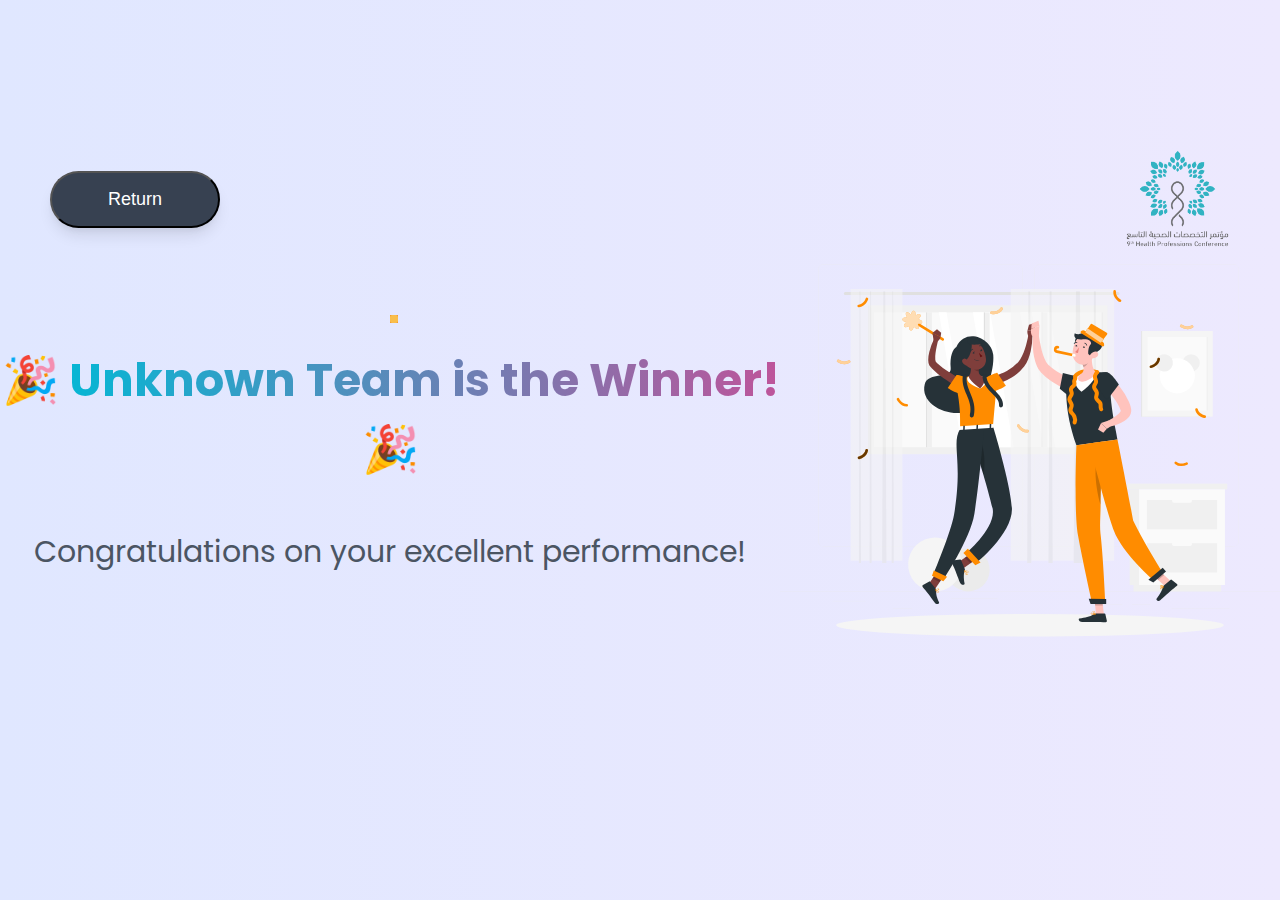
<file: celebration.html>
<!DOCTYPE html>
<html lang="en">
  <head>
    <meta charset="UTF-8" />
    <meta name="viewport" content="width=device-width, initial-scale=1.0" />
    <link rel="stylesheet" href="celebration.css" />
    <link rel="preconnect" href="https://fonts.googleapis.com" />
    <link rel="preconnect" href="https://fonts.gstatic.com" crossorigin />
    <link
      href="https://fonts.googleapis.com/css2?family=Poppins:ital,wght@0,100;0,200;0,300;0,400;0,500;0,600;0,700;0,800;0,900;1,100;1,200;1,300;1,400;1,500;1,600;1,700;1,800;1,900&display=swap"
      rel="stylesheet"
    />
    <title>Full Mark</title>
  </head>
  <body>
    <div class="header">
      <div class="button-container">
        <button id="Reloadbtn" class="reload-button">Return</button>
      </div>
      <img src="./LOGOS/9TH HPC LOGO .png" alt="Logo" class="top-right-logo" />
    </div>
    <div class="main-content">
      <div class="content-wrapper">
        <!-- <div id="namefullmark" class="user-name"></div> -->
        <div id="confetti-container" class="confetti-container"></div>
        <!-- <audio id="explosion-sound" src="sound.mp3" preload="auto"></audio> -->
        <div class="text-content">
          <h1 class="celebration-text">
            🎉
            <span class="gradient-text" id="gradient-text">
              <span id="winner-name"></span> is the Winner!
            </span>
            🎉
          </h1>
          <p class="congratulations-text">
            Congratulations on your excellent performance!
          </p>
          <h1 id="scoreFullmark" class="score-text"></h1>
        </div>
      </div>
      <div class="image-container">
        <img
          class="celebration-image"
          src="./LOGOS/Celebration-rafiki.svg"
          alt="Image Loading....."
        />
      </div>
    </div>
    <script src="celebration.js"></script>
  </body>
</html>
</file>
<file: celebration.css>
/* General Styles */
body {
  font-family: "Poppins", sans-serif;
  height: 100vh;
  background: linear-gradient(to right, #e0e7ff, #ede9fe);
  display: flex;
  flex-direction: column;
  justify-content: center;
  align-items: center;
  overflow: hidden;
  margin: 0;
}

/* Update the header styles */
.header {
    position: relative;
    top: 40px;
    width: 100%;
    padding: 0;
    margin: 0;
    display: flex;
    justify-content: space-between; /* لتوزيع العناصر على طرفي الهيدر */
    align-items: center;
    padding: 0 40px; /* إضافة padding على الجانبين */
}

.top-right-logo {
    height: 100px; /* يمكنك تعديل الحجم حسب احتياجك */
    width: auto;
    object-fit: contain;
    margin-right: 50px;
}
  
  /* Update the button container styles */
  .button-container {
    margin: 0;
  }
  
  /* Update the reload button styles */
  .reload-button {
    font-size: 18px;
    font-weight: 500;
    padding: 16px 56px;
    border-radius: 9999px;
    background-color: #374151;
    color: white;
    box-shadow: 0 10px 15px -3px rgba(0, 0, 0, 0.1),
      0 4px 6px -2px rgba(0, 0, 0, 0.05);
    transition: all 0.3s ease-in-out;
    cursor: pointer;
    margin-left: 50px;
  }

.reload-button:hover {
  background-color: #ec3c8c;
  transform: translateY(-4px) scale(1.1);
}

/* Main Content Styles */
.main-content {
  width: 100%;
  display: flex;
  justify-content: space-evenly;
  align-items: center;
  margin-bottom: 75px;
}

.content-wrapper {
  display: flex;
  flex-direction: column;
  align-items: center;
}

.user-name {
  font-size: 44px;
  font-weight: 700;
  margin-bottom: 36px;
  color: #be185d;
}

.confetti-container {
  position: relative;
}

.text-content {
  text-align: center;
}

.celebration-text {
  font-size: 46px;
  font-weight: 700;
  animation: fade-in-bounce 1s ease-in-out;
}

.gradient-text {
  background: linear-gradient(90deg, #06b6d4, #ec3c8c, #8b5cf6);
  background-size: 250% 250%;
  -webkit-background-clip: text;
  background-clip: text;
  color: transparent;
  animation: text-gradient 5s ease-in-out infinite;
}

.congratulations-text {
  font-size: 30px;
  margin-top: 45px;
  color: #4b5563;
  animation: pulse 2s infinite;
}

.score-text {
  color: #ec3c8c;
  font-size: 46px;
  font-weight: 700;
  margin-top: 35px;
}

.image-container img {
  width: 500px;
  height: 500px;
}

/* Animations */
@keyframes fade-in-bounce {
  0% {
    opacity: 0;
    transform: translateY(-20px);
  }
  100% {
    opacity: 1;
    transform: translateY(0);
  }
}

@keyframes text-gradient {
  0% {
    background-position: 0% 50%;
  }
  50% {
    background-position: 100% 50%;
  }
  100% {
    background-position: 0% 50%;
  }
}

@keyframes pulse {
  0% {
    transform: scale(1);
  }
  50% {
    transform: scale(1.05);
  }
  100% {
    transform: scale(1);
  }
}

/* @keyframes fall-down {
  0% {
    transform: translate(var(--x), var(--y)) rotate(0deg);
  }
  100% {
    transform: translate(var(--x), calc(var(--y) + 100vh)) rotate(360deg);
  }
} */

.confetti {
    position: absolute;
    opacity: 0.9;
    animation: fall-down 5s ease-in-out forwards; /* تغيير من linear إلى ease-in-out */
  }
  
  @keyframes fall-down {
    0% {
      transform: translate(var(--x), var(--y)) rotate(0deg);
      opacity: 1;
    }
    100% {
      transform: translate(var(--x), calc(var(--y) + 100vh)) rotate(360deg);
      opacity: 0;
    }
  }
  
  .confetti-long {
    width: 8px;
    height: 8px;
    border-radius: 2px;
    animation-duration: 3s; /* تقليل مدة الحركة */
  }
  
  .confetti-round {
    width: 6px;
    height: 6px;
    border-radius: 50%;
    animation-duration: 4s; /* تقليل مدة الحركة */
  }
</file>
